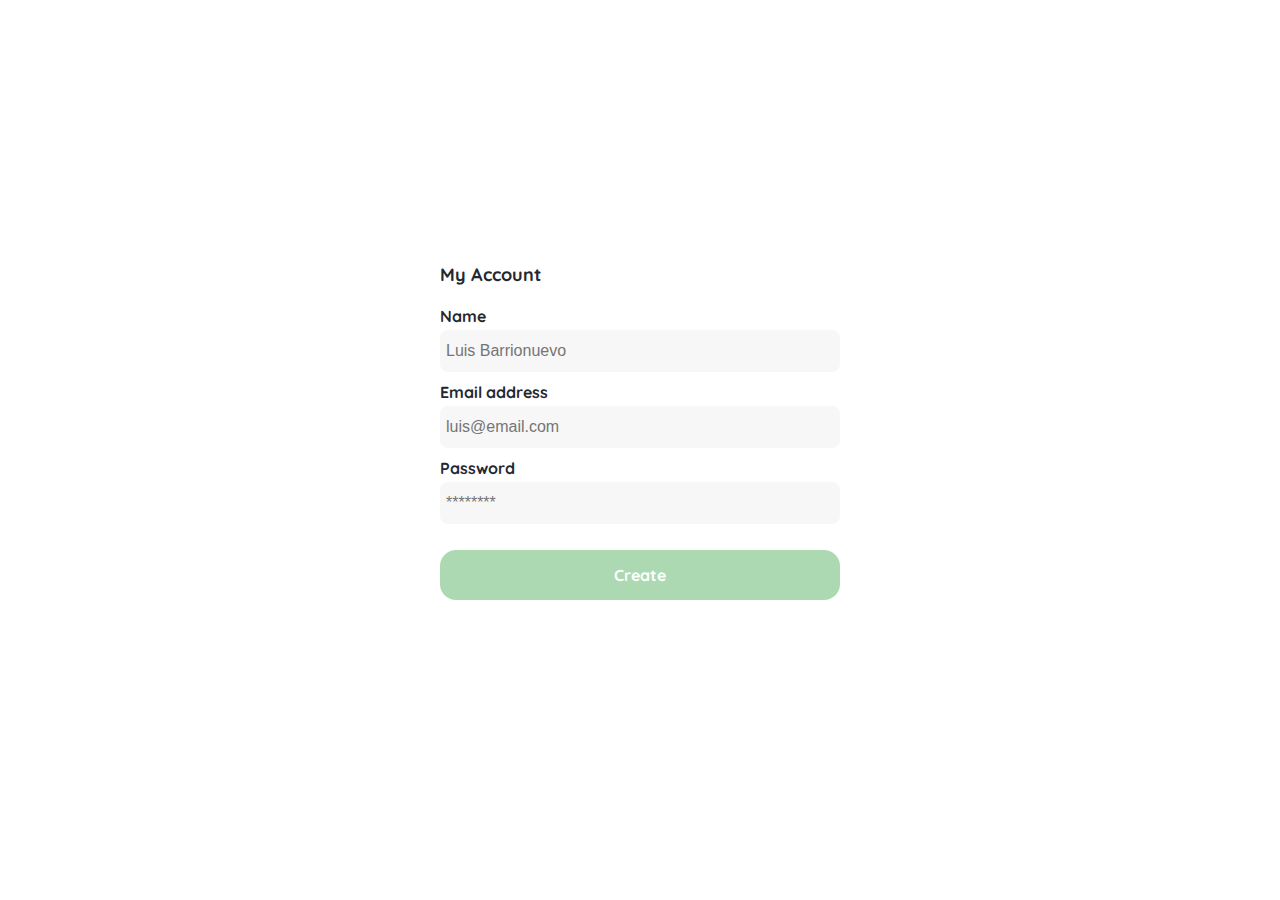
<file: tiendaDeGarajes/crearmicuenta.html>
<!DOCTYPE html>
<html lang="en">
<head>
    <meta charset="UTF-8">
    <meta name="viewport" content="width=device-width, initial-scale=1.0">
    <link rel="stylesheet" href="styles/style.css">
    <link rel="preconnect" href="https://fonts.googleapis.com">
    <link rel="preconnect" href="https://fonts.gstatic.com" crossorigin>
    <link href="https://fonts.googleapis.com/css2?family=Quicksand:wght@300..700&display=swap" rel="stylesheet">
    <title>Document</title>
</head>
<body>
<div class="login">
    <div class="form-container">
        <h1 class="titulo-mycuenta titulo">My Account</h1>
        <form action="/" id="password" class="pass">
            <div class="forms">
                <label for="name" class="label">
                    Name
                </label>
                <input type="text" id="name" placeholder="Luis Barrionuevo" class="input input-name">
                <label for="email" class="label">
                    Email address
                </label>
                <input type="text" id="email" placeholder="luis@email.com" class="input input-email">
            
            
                <label for="password" class="label">
                    Password
                </label>
                <input type="password" id="password" placeholder="********" class="input input-password">
                

            </div>
            
            <div>
                <input type="submit" value="Create" class="primary-button login-button">

            </div>
            
        </form>
        


    </div>

</div>
    
</body>
</html>
</file>
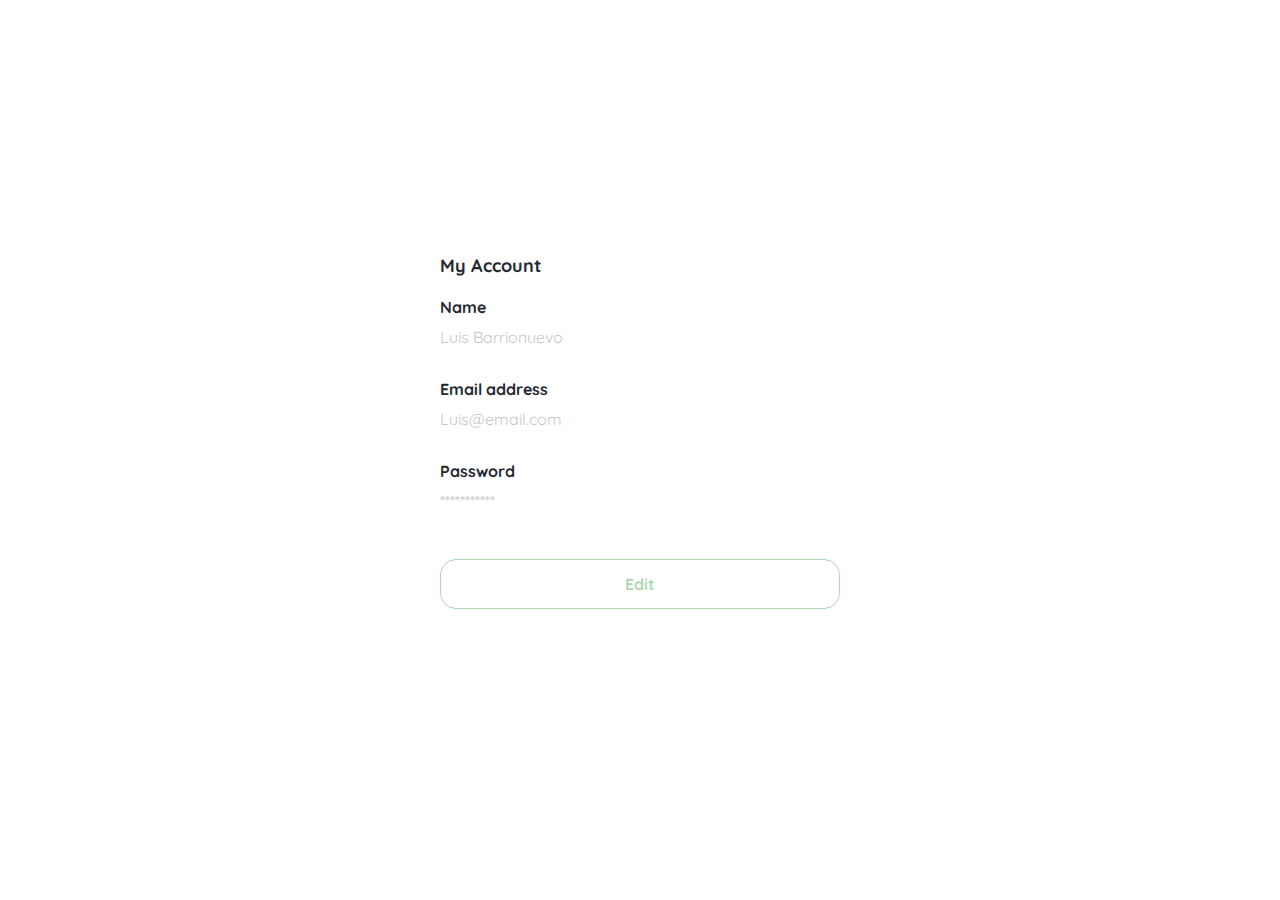
<file: tiendaDeGarajes/editarmicuenta.html>
<!DOCTYPE html>
<html lang="en">
<head>
    <meta charset="UTF-8">
    <meta name="viewport" content="width=device-width, initial-scale=1.0">
    <link rel="stylesheet" href="styles/style.css">
    <link rel="preconnect" href="https://fonts.googleapis.com">
    <link rel="preconnect" href="https://fonts.gstatic.com" crossorigin>
    <link href="https://fonts.googleapis.com/css2?family=Quicksand:wght@300..700&display=swap" rel="stylesheet">
    <title>Document</title>
</head>
<body>
<div class="login">
    <div class="form-container">
        <h1 class="titulo-mycuenta titulo">My Account</h1>
        <form action="/" id="password" class="pass">
            <div class="forms">
                <label for="name" class="label">
                    Name
                </label>
                <p class="value">Luis Barrionuevo</p>
                <label for="email" class="label">
                    Email address
                </label>
                <p class="value">Luis@email.com</p>
            
            
                <label for="password" class="label">
                    Password
                </label>
                <p class="value">***********</p>
                

            </div>
            
            <div>
                <input type="submit" value="Edit" class="primary-boton login-button">

            </div>
            
        </form>
        


    </div>

</div>
    
</body>
</html>
</file>
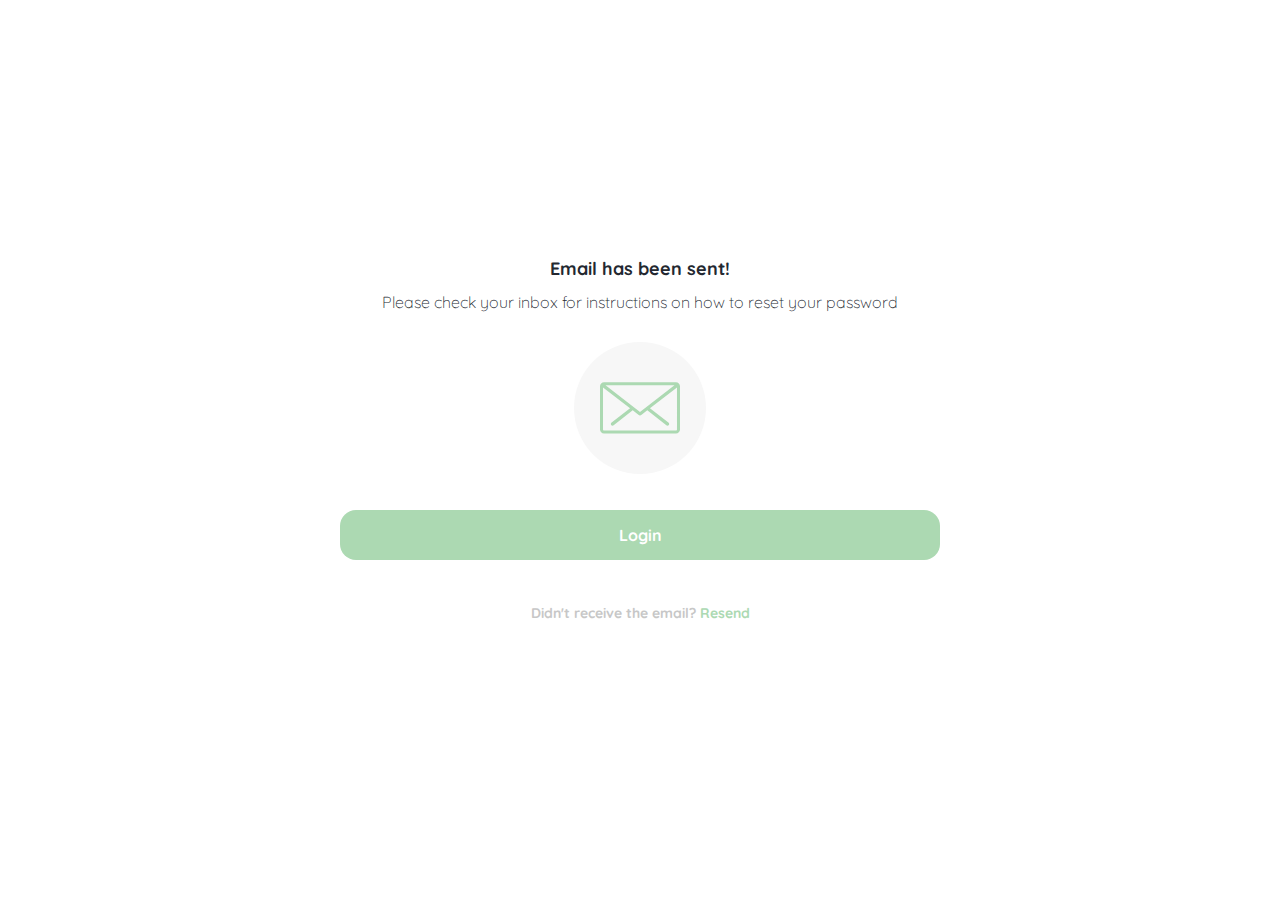
<file: tiendaDeGarajes/email.html>
<!DOCTYPE html>
<html lang="en">
<head>
    <meta charset="UTF-8">
    <meta name="viewport" content="width=device-width, initial-scale=1.0">
    <link rel="stylesheet" href="styles/style.css">
    <link rel="preconnect" href="https://fonts.googleapis.com">
    <link rel="preconnect" href="https://fonts.gstatic.com" crossorigin>
    <link href="https://fonts.googleapis.com/css2?family=Quicksand:wght@300..700&display=swap" rel="stylesheet">
    <title>Document</title>
</head>
<body>
    <div class="login">
        <div class="form-container">
            <img src="./assets/logos/logo_yard_sale.svg" alt="logo" class="logo">
            <h1 class="titulo">Email has been sent!</h1>
            <p class="subtitulo">Please check your inbox for instructions on how to reset your password</p>
            <div class="img-email">
                <img src="./assets/icons/email.svg" alt="email">
            </div>
            <button class="primary-button login-button">Login</button>
            <p class="reenviar">
                <span>Didn't receive the email?</span>
                <a href="/">Resend</a>
            </p>



        </div>

    </div>
    
</body>
</html>
</file>
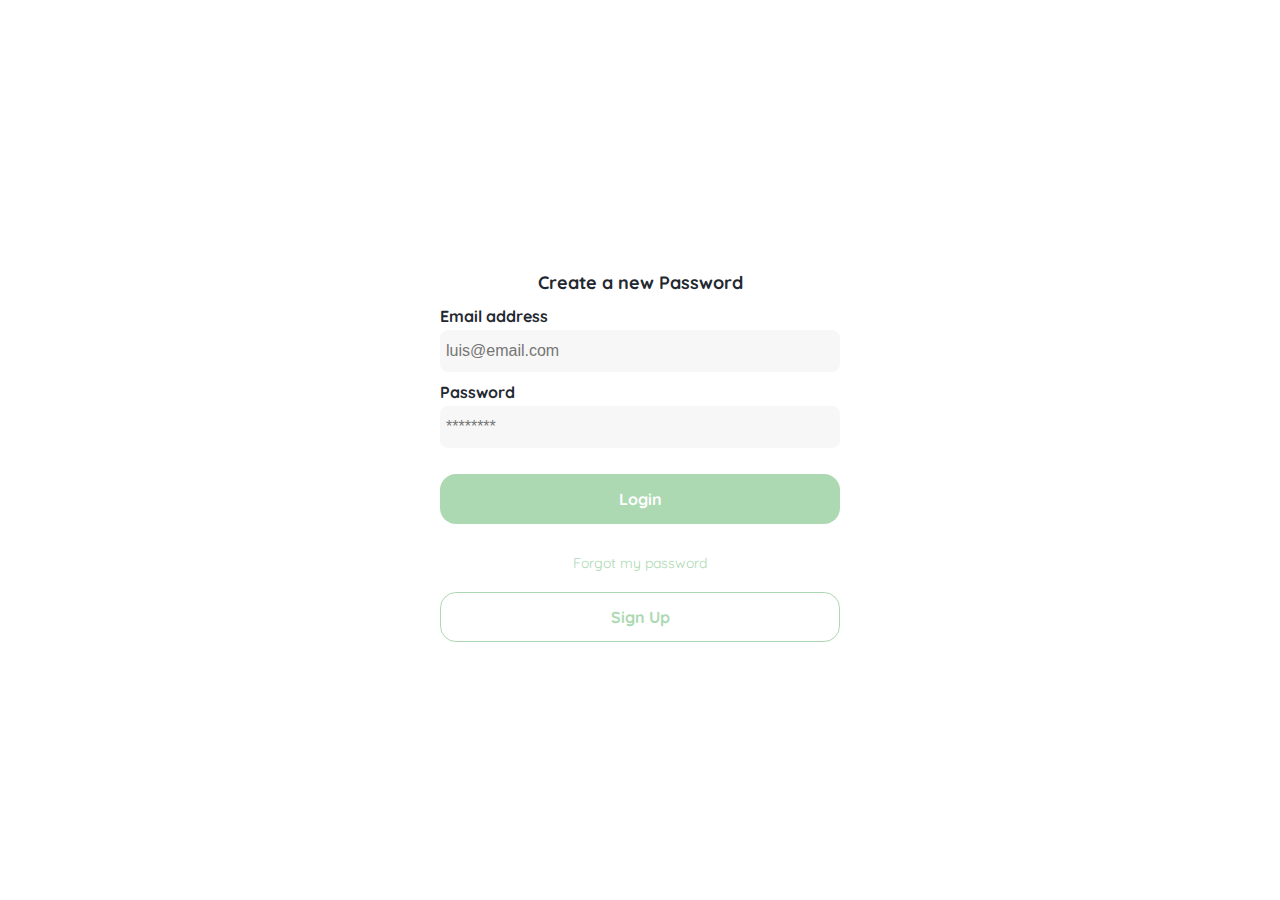
<file: tiendaDeGarajes/login.html>
<!DOCTYPE html>
<html lang="en">
<head>
    <meta charset="UTF-8">
    <meta name="viewport" content="width=device-width, initial-scale=1.0">
    <link rel="stylesheet" href="styles/style.css">
    <link rel="preconnect" href="https://fonts.googleapis.com">
    <link rel="preconnect" href="https://fonts.gstatic.com" crossorigin>
    <link href="https://fonts.googleapis.com/css2?family=Quicksand:wght@300..700&display=swap" rel="stylesheet">
    <title>Document</title>
</head>
<body>
<div class="login">
    <div class="form-container">
        <img src="./assets/logos/logo_yard_sale.svg" alt="logo" class="logo">
        <h1 class="titulo">Create a new Password</h1>
        <form action="/" id="password" class="pass">
            <label for="email" class="label">
                Email address
            </label>
            <input type="text" id="email" placeholder="luis@email.com" class="input input-email">
        
        
            <label for="password" class="label">
                Password
            </label>
            <input type="password" id="password" placeholder="********" class="input input-password">
            <input type="submit" value="Login" class="primary-button login-button">
            <a href="./email.html">Forgot my password</a>
        </form>
        


    </div>
    <button class="secondari-button">Sign Up</button>

</div>
    
</body>
</html>
</file>
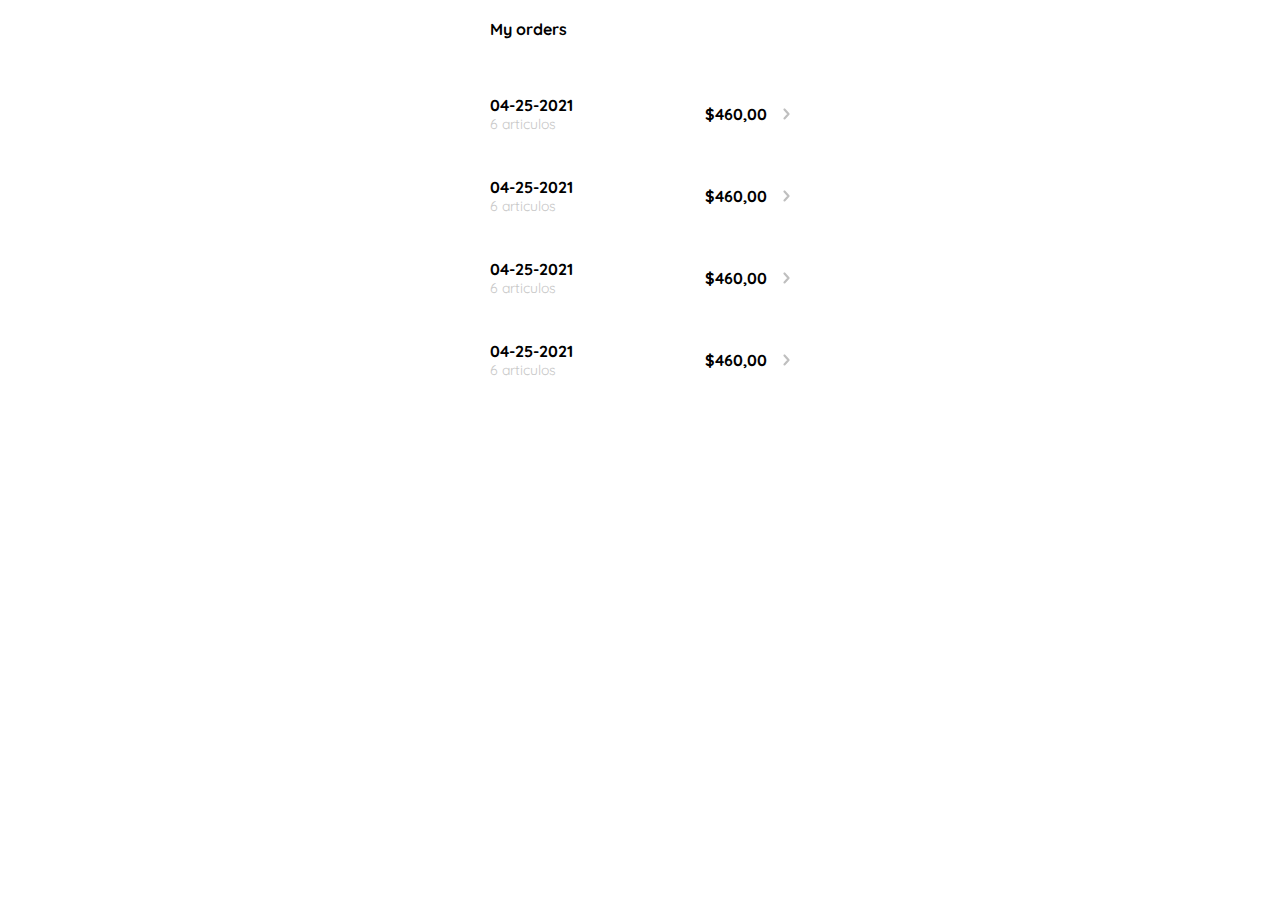
<file: tiendaDeGarajes/misordenes.html>
<!DOCTYPE html>
<html lang="en">
<head>
    <meta charset="UTF-8">
    <meta name="viewport" content="width=device-width, initial-scale=1.0">
    <link rel="stylesheet" href="styles/misordenes.css">
    <link rel="preconnect" href="https://fonts.googleapis.com">
    <link rel="preconnect" href="https://fonts.gstatic.com" crossorigin>
    <link href="https://fonts.googleapis.com/css2?family=Quicksand:wght@300..700&display=swap" rel="stylesheet">
    <title>Document</title>
</head>
<body>
    <div class="my-orden">
        <div class="my-orden-container">
            <h1 class="title">My orders</h1>
            <div class="my-orden-content">
                <div class="order">
                <p>
                    <span>04-25-2021</span>
                    <span>6 articulos</span>
                </p>          
                <p>$460,00</p>
                <img src="/tiendaDeGarajes/assets/icons/flechita.svg" alt="arrow">
                </div>    
                <div class="order">
                    <p>
                        <span>04-25-2021</span>
                        <span>6 articulos</span>
                    </p>          
                    <p>$460,00</p>
                    <img src="/tiendaDeGarajes/assets/icons/flechita.svg" alt="arrow">
                    </div>  
                    <div class="order">
                        <p>
                            <span>04-25-2021</span>
                            <span>6 articulos</span>
                        </p>          
                        <p>$460,00</p>
                        <img src="/tiendaDeGarajes/assets/icons/flechita.svg" alt="arrow">
                        </div>  
                        <div class="order">
                            <p>
                                <span>04-25-2021</span>
                                <span>6 articulos</span>
                            </p>          
                            <p>$460,00</p>
                            <img src="/tiendaDeGarajes/assets/icons/flechita.svg" alt="arrow">
                            </div>  
                
            
            </div>
        </div>
    </div>
</div>  
</body>
</html>
</file>
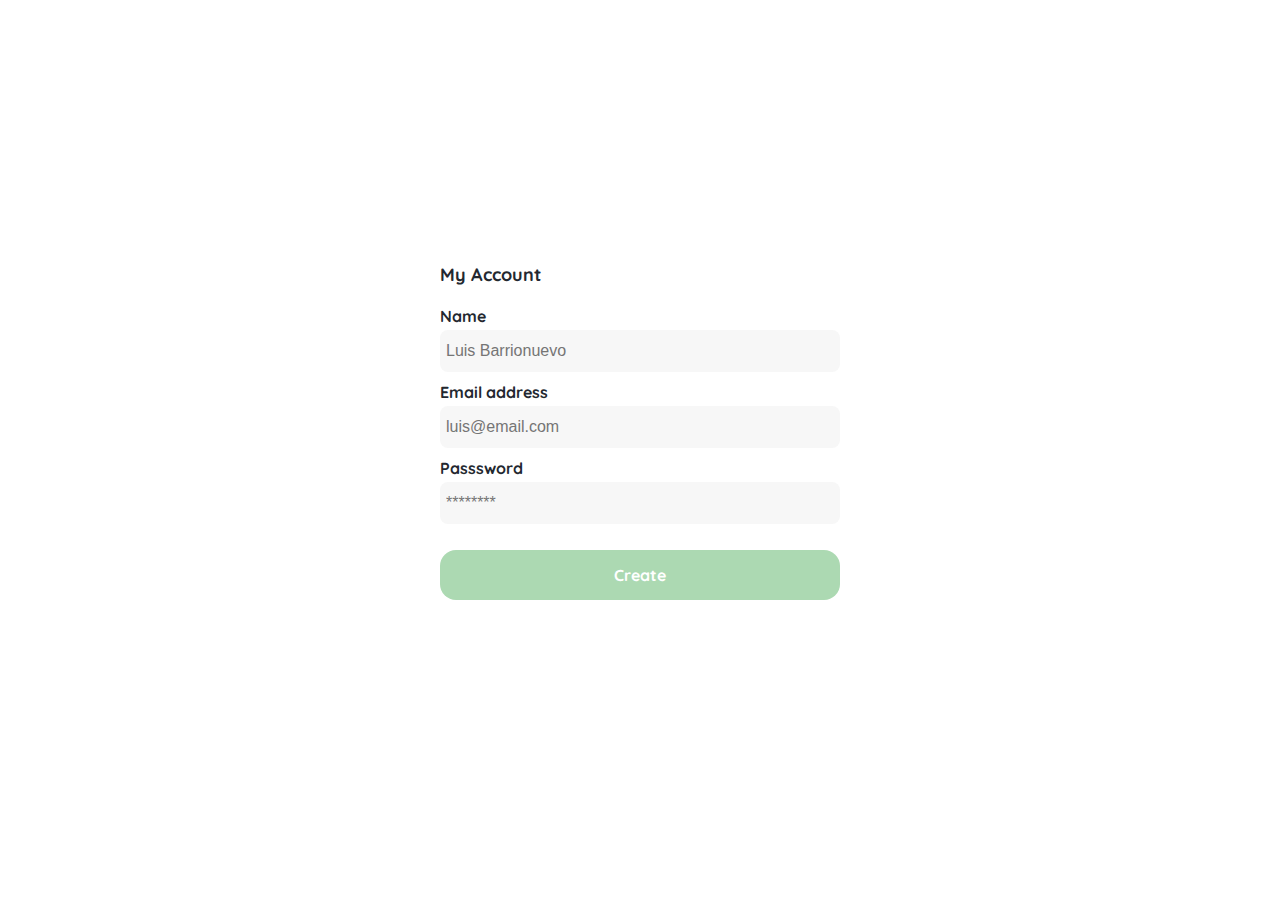
<file: tiendaDeGarajes/mycuenta.html>
<!DOCTYPE html>
<html lang="en">
<head>
    <meta charset="UTF-8">
    <meta name="viewport" content="width=device-width, initial-scale=1.0">
    <link rel="stylesheet" href="styles/style.css">
    <link rel="preconnect" href="https://fonts.googleapis.com">
    <link rel="preconnect" href="https://fonts.gstatic.com" crossorigin>
    <link href="https://fonts.googleapis.com/css2?family=Quicksand:wght@300..700&display=swap" rel="stylesheet">
    <title>Document</title>
</head>
<body>
<div class="login">
    <div class="form-container">
        <h1 class="titulo-mycuenta titulo">My Account</h1>
        <form action="/" id="password" class="pass">
            <div class="forms">
                <label for="name" class="label">
                    Name
                </label>
                <input type="text" id="name" placeholder="Luis Barrionuevo" class="input input-name">
                <label for="email" class="label">
                    Email address
                </label>
                <input type="text" id="email" placeholder="luis@email.com" class="input input-email">
            
            
                <label for="password" class="label">
                    Passsword
                </label>
                <input type="password" id="password" placeholder="********" class="input input-password">
                

            </div>
            
            <div>
                <input type="submit" value="Create" class="primary-button login-button">

            </div>
            
        </form>
        


    </div>

</div>
    
</body>
</html>
</file>
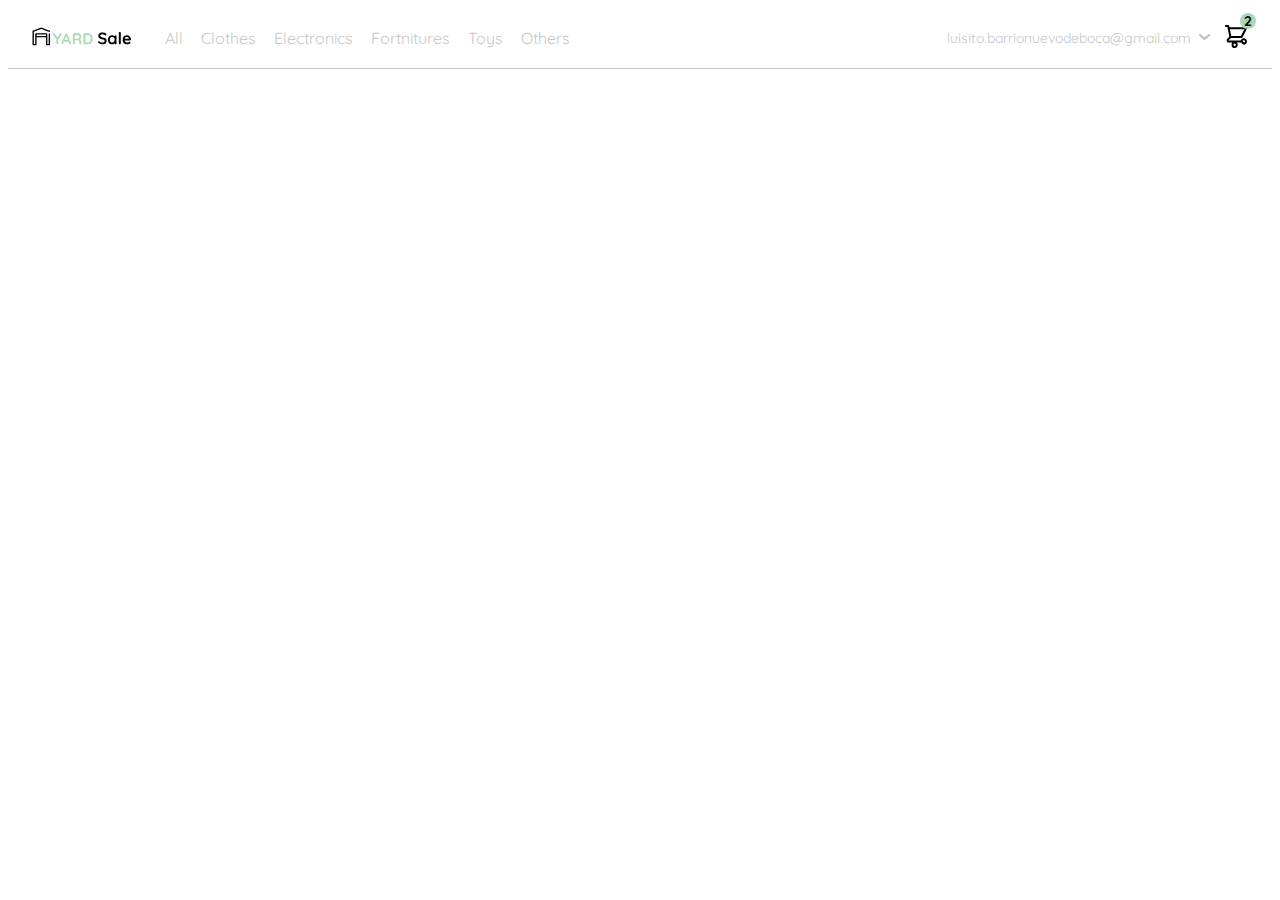
<file: tiendaDeGarajes/navbar.html>
<!DOCTYPE html>
<html lang="en">
<head>
    <meta charset="UTF-8">
    <meta name="viewport" content="width=device-width, initial-scale=1.0">
    <link rel="stylesheet" href="styles/navbar.css">
    <link rel="preconnect" href="https://fonts.googleapis.com">
    <link rel="preconnect" href="https://fonts.gstatic.com" crossorigin>
    <link href="https://fonts.googleapis.com/css2?family=Quicksand:wght@300..700&display=swap" rel="stylesheet">
    <title>Document</title>
</head>
<body>
    <nav>
        <img src="/tiendaDeGarajes/assets/icons/icon_menu.svg" class="menu" alt="">
        
        <div class="navbar-left">
            <img src="/tiendaDeGarajes/assets/logos/logo_yard_sale.svg" class="logo" alt="">
            <ul>
                <li><a href="/">All</a></li>
            
            
                <li><a href="/">Clothes</a></li>
            
                <li><a href="/">Electronics</a></li>
            
                <li><a href="/">Fortnitures</a></li>
           
                <li><a href="/">Toys</a></li>
            
                <li><a href="/">Others</a></li>
            </ul>

        </div>
        <div class="navbar-rigth">
            <ul>
                <li class="navbar-email">luisito.barrionuevodeboca@gmail.com
                    <img src="./assets/icons/flechita.svg" alt="">
                </li>
                
            
                <li>
                <img class="navbar-shopping-cart" src="/tiendaDeGarajes/assets/icons/icon_shopping_cart.svg" alt="shopping cart">
                <div >2</div>
                </li>
            </ul>

        </div>
    </nav>
    
        
</body>
</html>
</file>
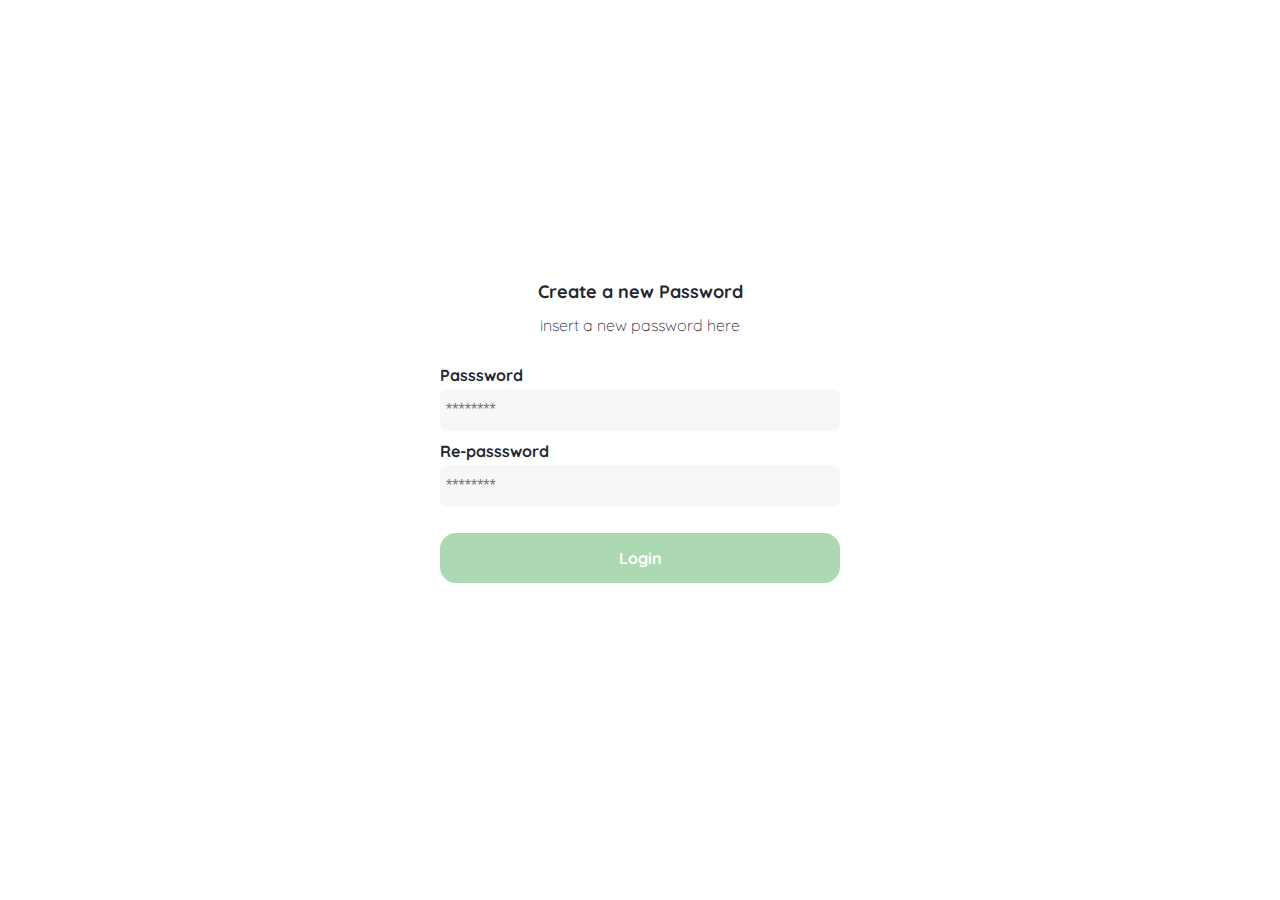
<file: tiendaDeGarajes/reepassword.html>
<!DOCTYPE html>
<html lang="en">
<head>
    <meta charset="UTF-8">
    <meta name="viewport" content="width=device-width, initial-scale=1.0">
    <link rel="stylesheet" href="styles/style.css">
    <link rel="preconnect" href="https://fonts.googleapis.com">
    <link rel="preconnect" href="https://fonts.gstatic.com" crossorigin>
    <link href="https://fonts.googleapis.com/css2?family=Quicksand:wght@300..700&display=swap" rel="stylesheet">
    <title>Document</title>
</head>
<body>
<div class="login">
    <div class="form-container">
        <img src="./assets/logos/logo_yard_sale.svg" alt="logo" class="logo">
        <h1 class="titulo">Create a new Password</h1>
        <p class="subtitulo">insert a new password here</p>
        <form action="/" id="password" class="pass">
            <label for="password" class="label">
                Passsword
            </label>
            <input type="password" id="password" placeholder="********" class="input input-password">
        
        
            <label for="repassword" class="label">
                Re-passsword
            </label>
            <input type="password" id="password" placeholder="********" class="input input-password">
            <input type="submit" value="Login" class="primary-button login-button">
        </form>


    </div>

</div>
    
</body>
</html>
</file>
<file: tiendaDeGarajes/styles/style.css>
:root{
    --white: #FFFFFF;
    --black: #000000;
    --dark: #232830;
    --light-pink: #C7C7C7;
    --text-input-field: #F7F7F7;
    --hospital-green: #ACD9B2;
    --sm:14px;
    --md:16px;
    --lg:18px; 
    }
    
    body{
        margin: 0;
        font-family: 'Quicksand', sans-serif;
    }

    .login{
        width: 100%;
        height: 100vh;
       color: #232830;
       display: grid;
       place-items: center;
       align-content: center;
    }
    .form-container{
        display: grid;
        grid-template-rows: auto 1fr auto ;
        width: 600px;
        justify-items: center;
        margin-bottom: 20px;
       
    }
    .logo{
        width: 150px;
        justify-self: center;
        display: none;
    }
    .titulo{
     font-size: var(--lg);
     text-align: center;
     margin-bottom: 12px;
    }
    .subtitulo{
    font-size:var(--md);
    text-align: center;
    margin-top: 0;
    margin-bottom: 30px;
    font-weight: 300;
    }
    .label{
        font-size: var(--md);
        margin-bottom: 4px;
        font-weight: bold;
    }
    .input{
        background-color: var(--text-input-field);
        border: none;
        border-radius: 8px;
        height: 30px;
        font-size: var(--md);
        padding: 6px;
        margin-bottom: 10px;
    }
    .pass{
        display: flex;
        flex-direction: column;
        width: 400px;
        height: 100%;

    }
    .primary-button{
        background-color: var(--hospital-green);
        border: none;
        border-radius: 16px;
        height: 50px;
        width: 100%;
        color: var(--white);
        cursor: pointer;
        font-size: var(--md);
        font-weight: bold;
        font-family: 'Quicksand', sans-serif;
     
    }
    .login-button{
        margin-top: 16px;
        margin-bottom: 30px;
    }
    @media(width<=640px){
        .logo{
            display: block;
        }
    }
    /*email*/
    .img-email{
        width: 132px;
        height: 132px;
        border-radius: 50%;
        background-color: var(--text-input-field);
        display: flex;
        justify-content: center;
        align-items: center;
        margin-bottom: 20px;
        
    }
    .img-email img{
        width: 80px;
        height: 80px;
    }
    .reenviar{
        font-size: var(--sm);
        font-weight: bold;
        
    }
    .reenviar span{
        color: var(--light-pink);
    }
    .reenviar a{
        color: var(--hospital-green);
        text-decoration: none;
        
    }
    /*login*/
    .pass a{
        font-size: var(--sm);
        color: var(--hospital-green);
        text-align: center;
        text-decoration: none;
    }

    .secondari-button{
        background-color: var(--white);
        border: 1px solid var(--hospital-green);
        border-radius: 16px;
        height: 50px;
        width: 400px;
        color: var(--hospital-green);
        cursor: pointer;
        font-size: var(--md);
        font-weight: bold;
        font-family: 'Quicksand', sans-serif;
       
    }
    @media(width<=640px){
        .secondari-button{
            margin-bottom: 20px;
            margin-top: 20px;

        }
        .login{
            align-content: space-between;

        }
        .form-container{
            margin-top: 110px;
        }
    }
    /*my cuenta*/
    .forms{
        display: flex;
        flex-direction: column;
        

    }
    .titulo-mycuenta{
        width: 400px;
        text-align: start;
        margin-bottom: 20px;
    }
    @media(width<=640px){
        .pass{
            justify-content: space-between;
        }
        .forms{
            height: 650px;
        }
    }
    /*editar mi cuenta*/
    .primary-boton{
        background-color: var(--white);
        border: none;
        border-radius: 16px;
        height: 50px;
        width: 100%;
        color: var(--hospital-green);
        cursor: pointer;
        font-size: var(--md);
        font-weight: bold;
        font-family: 'Quicksand', sans-serif;
        border: solid var(--hospital-green) 1px;
     
    }
    .value{
       color: var(--light-pink);
       font-size: var(--md);
       margin: 6px 0px 32px 0px;
    }
</file>
<file: tiendaDeGarajes/styles/misordenes.css>
:root{
    --white: #FFFFFF;
    --black: #000000;
    --dark: #232830;
    --light-pink: #C7C7C7;
    --text-input-field: #F7F7F7;
    --hospital-green: #ACD9B2;
    --sm:14px;
    --md:16px;
    --lg:18px; 
    }
    
    body{
        font-family: 'Quicksand', sans-serif;
    }
    /*la caja principal, le ponemos un display grid para alinear la caja my orden container en el medio de la pagina*/
    .my-orden{
        width: 100%;
        height: 100%;
        display: grid;
        place-items: center;
        
    }
    /* */
    
   
   /* esta es la caja donde esta todo el contenido, le ponemos un display grid, le damos al grid un template de filas y con tamaño auto 1fr y auto. luego le damos un ancho de 300px */
    .my-orden-container{
        display: grid;
        grid-template-rows: auto 1fr auto;
        width: 300px;
        
    }
    .title{
        font-size: var(--md);
        margin-bottom: 40px;
    }
    /*aqui se encuentra tanto el acumulador de articulos, como los articulos individuales que voy agregandp, le ponemos un flex column para acomodarlos uno abajo del otro en columna */
    .my-orden-content{
     display: flex;
     flex-direction: column;
    }
    /* en esta caja se encuentra el acumulador de la orden le poenemos un display grid colum y alineamos las dos culumnas con el template-column auto y 1fr, luego con el aling item la ponemos en el medio y con el gap damos un espaciado de 16px*/
    .order{
       
        display: grid;
        grid-template-columns: auto 1fr auto;
        align-items: center;
        margin-bottom: 12px;
        gap: 16px;
    }
    /* al primer hijo de order le ponemos un display flex column para acomodar los dos spam un abajo del otro*/
    .order p:nth-child(1){
        display: flex;
        
        flex-direction: column;
    }
    /* a los spam de "p" le cambiamos la fuente segun como se ve en la pagina*/
    .order p span:nth-child(1){
        font-size: var(--md);
        font-weight: bold;
     }
     .order p span:nth-child(2){
        font-size: var(--sm);
        color: var(--light-pink);
     }
    /*al segundo hijo(el precio) lo alineamos al final */
    .order p:nth-child(2){
        text-align: end;
        font-weight: bold;
    }
</file>
<file: tiendaDeGarajes/styles/navbar.css>
:root{
    --white: #FFFFFF;
    --black: #000000;
    --dark: #232830;
    --light-pink: #C7C7C7;
    --text-input-field: #F7F7F7;
    --hospital-green: #ACD9B2;
    --sm:14px;
    --md:16px;
    --lg:18px; 
    }
    body{
        font-family: 'Quicksand', sans-serif;
    }
    .menu{
        display: none;
    }
    .logo{
        width: 100px;
    }
    nav{
        display: flex;
        justify-content: space-between;
        padding: 0 24px;
        border-bottom: 0.5px solid var(--light-pink);
        
    }
    .navbar-left{
        display: flex;
    }
    
    .navbar-left ul,
    .navbar-rigth ul{
        display: flex;
        align-items: center;
        list-style: none;
        padding: 0;
        margin: 0;
        height: 60px;
    }
    .navbar-left ul {
        margin-left: 24px
    }
    .navbar-left ul li a ,
    .navbar-rigth ul li a{
        text-decoration: none;
        color: var(--light-pink);
        padding: 8px;
        border: 1px solid var(--white);
        border-radius: 8px;
    }
    .navbar-left ul li a:hover ,
    .navbar-rigth ul li a:hover{
        border: 1px solid var(--hospital-green);
        color: var(--hospital-green);
    }
    .navbar-email{
        font-size: var(--sm);
        color: var(--light-pink);
        margin-right: 16px;
    }
    .navbar-shopping-cart{
        position: relative;
    }
    .navbar-rigth div{
        background-color: var(--hospital-green);
        width: 16px;
        height: 16px;
        border-radius: 50%;
        font-size: var(--sm);
        font-weight: bold;
        display: flex;
        justify-content: center;
        position: absolute;
        top: 13px;
        right: 24px;
        align-items: center;
    }
    .navbar-email img{
        margin-left: 6px;
        transform: rotate(90deg);
    }
    @media(width<=940px){
        .menu{
            display: block;
        }
        .navbar-left ul{
            display: none;
        }
        .navbar-email{
            display: none;
        }
    }
</file>
